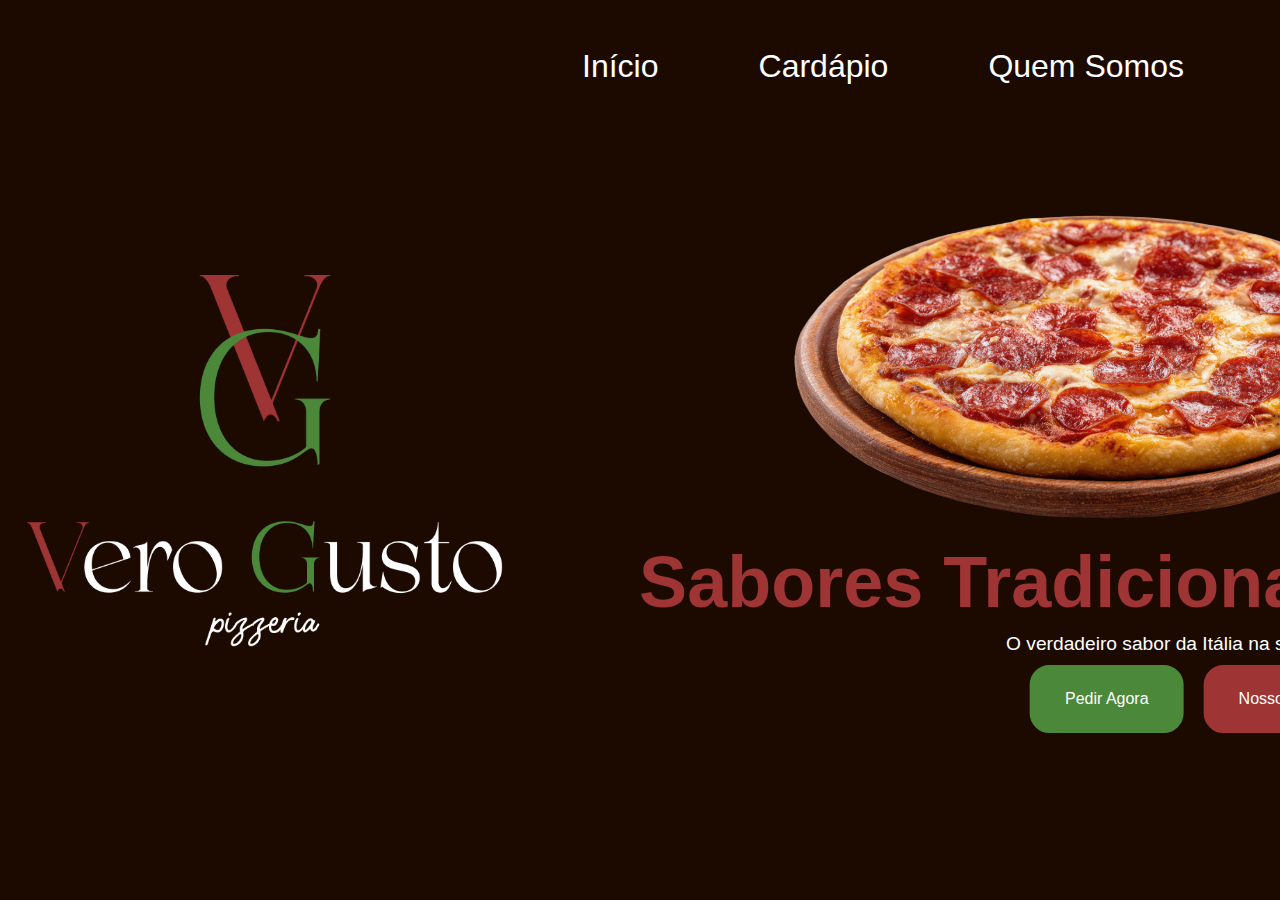
<file: assets/pages/index.html>
<!DOCTYPE html>
<html lang="pt-BR">
<head>
  <meta charset="UTF-8">
  <meta name="viewport" content="width=device-width, initial-scale=1.0">
  <link rel="stylesheet" href="../css/global.css">
  <link rel="stylesheet" href="../css/index.css">
  <link rel="shortcut icon" href="../img/vero-gusto_logo.png" type="image/x-icon">
  <title>Vero Gusto</title>
</head>
<body>
  <header>
    <ul>
      <a href="index.html">
        <li>Início</li>
      </a>
      <a href="cardapio.html">
        <li>Cardápio</li>
      </a>
      <a href="quem-somos.html">
        <li>Quem Somos</li>
      </a>
    </ul>
  </header>

  <main>
      <img class="logo" src="../img/vero-gusto_logo.png" alt="logo do restaurante">
      <div class="hero">
        <img class="pizza" src="../img/pizza_imagem.png" alt="Imagem de pizza">
        <h1>Sabores Tradicionais</h1>
        <p>O verdadeiro sabor da Itália na sua mesa!</p>
        <div class="buttons">
          <button class="btn btn1">Pedir Agora</button>
          <a href="cardapio.html"><button class="btn btn2">Nosso Menu</button></a>
        </div>
      </div>
  </main>
</body>
</html>
</file>
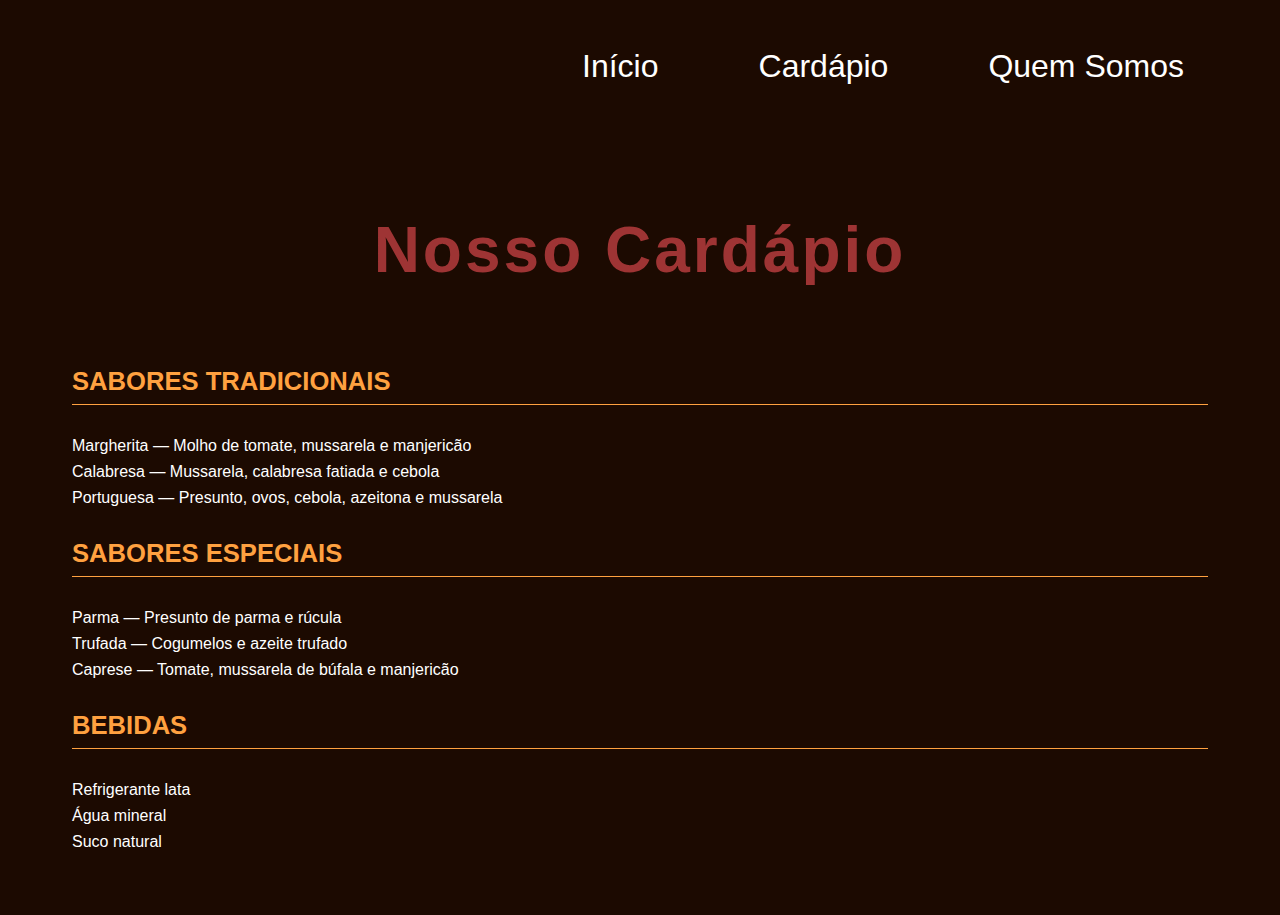
<file: assets/pages/cardapio.html>
<!DOCTYPE html>
<html lang="pt-BR">
<head>
  <meta charset="UTF-8">
  <meta name="viewport" content="width=device-width, initial-scale=1.0">
  <title>Vero Gusto</title>
  <link rel="stylesheet" href="../css/global.css">
  <link rel="stylesheet" href="../css/cardapio.css">
  <link rel="shortcut icon" href="../img/vero-gusto_logo.png" type="image/x-icon">
</head>
<body>
    <header>
    <ul>
      <a href="index.html">
        <li>Início</li>
      </a>
      <a href="cardapio.html">
        <li>Cardápio</li>
      </a>
      <a href="quem-somos.html">
        <li>Quem Somos</li>
      </a>
    </ul>
  </header>

  <main>
    <h1>Nosso Cardápio</h1>
        <section>
      <h2>SABORES TRADICIONAIS</h2>

      <p>Margherita — Molho de tomate, mussarela e manjericão</p>
      <p>Calabresa — Mussarela, calabresa fatiada e cebola</p>
      <p>Portuguesa — Presunto, ovos, cebola, azeitona e mussarela</p>
    </section>

    <section>
      <h2>SABORES ESPECIAIS</h2>

      <p>Parma — Presunto de parma e rúcula</p>
      <p>Trufada — Cogumelos e azeite trufado</p>
      <p>Caprese — Tomate, mussarela de búfala e manjericão</p>
    </section>

        <section>
      <h2>BEBIDAS</h2>

      <p>Refrigerante lata</p>
      <p>Água mineral</p>
      <p>Suco natural</p>
    </section>

  </main>
</body>
</html>
</file>
<file: assets/css/global.css>
@import url('https://fonts.cdnfonts.com/css/varuna');
@import url('https://fonts.cdnfonts.com/css/pp-pangaia');

* {
  margin: 0;
  padding: 0;
  box-sizing: border-box;
}

:root {
  --primary-color: #1c0a01;
  --red-color: #9E3434;
  --green-color: #4C883A;
  --varuna: 'VARUNA', sans-serif;
  --pangaia: 'PP Pangaia', sans-serif;
}

body {
  background-color: var(--primary-color);
}

ul{
  display: flex;
  gap: 100px;
  padding-top: 3rem;
  padding-right: 6rem;
  justify-content: end;
}

a {
  text-decoration: none;
}

li {
  font-family: var(--pangaia);
  font-size: xx-large;
  list-style: none;
  text-decoration: none;
  color: white;
  transition: 0.3s ease;
}

li:hover {
  cursor: pointer;
  text-decoration: underline;
  color: var(--green-color);
  transition: 0.3s ease;
  transform: translateY(-5px);
}

@media screen and (max-width: 1024px) {
  ul {
    justify-content: center;
    padding-right: 0;
    gap: 50px;
  }
}

@media screen and (max-width: 600px) {
  ul {
    flex-direction: column;
    align-items: center;
    gap: 1.5rem;
    padding-top: 2rem;
  }

  li {
    font-size: 1.5rem;
  }
}
</file>
<file: assets/css/index.css>
* {
    margin: 0;
    padding: 0;
    box-sizing: border-box;
}

:root {
    --primary-color: #1c0a01;
    --red-color: #9E3434;
    --green-color: #4C883A;
    --varuna: 'VARUNA', sans-serif;
    --pangaia: 'PP Pangaia', sans-serif;
}

body {
    overflow-x: hidden;
}

main {
    display: flex;
    justify-content: space-evenly;
    align-items: center;
    min-height: 80vh;
    padding-top: 2rem;
}

.logo {
    width: 30rem;
}

.pizza {
    width: 40rem;
    height: 20rem;
    transform: translateX(40%) translateY(5%); 
    margin-bottom: 2rem;
}

.hero {
    font-family: var(--varuna);
    color: white;
    display: flex;
    flex-direction: column;

}

.hero > h1 {
    color: var(--red-color);
    font-size: 4.5rem;
    padding-bottom: 10px;
    text-align: end;
}

.hero > p {
    padding-bottom: 10px;
    font-size: 1.2rem;
    text-align: end;
}

h1, p, .buttons {
    transform: translateX(15%);
}

.buttons {
    display: flex;
    gap: 20px;
    justify-content: end;
}

.btn {
    padding: 20px 30px;
    border: none;
    border-radius: 20px;
    cursor: pointer;
    font-family: var(--varuna);
    font-size: medium;
    transition: 0.3s ease
}

.btn1 {
    background-color: var(--green-color);
    color: white;
    border: var(--green-color) solid 5px;
    transition: 0.3s ease;
}

.btn1:hover {
    background-color: white;
    border: var(--green-color) solid 5px;
    color: var(--green-color);
    transform: scale(1.05);
    transition: 0.3s ease;
}

.btn2 {
    background-color: var(--red-color);
    color: white;
    border: var(--red-color) solid 5px;
    transition: 0.3s ease;
}

.btn2:hover {
    background-color: white;
    border: var(--red-color) solid 5px;
    color: var(--red-color);
    transform: scale(1.05);
    transition: 0.3s ease;
}

@media screen and (max-width: 1024px) {
    main {
        flex-direction: column;
        justify-content: center;
        text-align: center;
        padding-top: 2rem;
    }

    .logo {
        width: 20rem;
        margin-bottom: 2rem;
    }

    .hero {
        align-items: center;
        width: 100%;
    }

    .pizza {
        width: 80%;
        height: auto;
        transform: none;
        margin-bottom: 2rem;
    }

    .hero > h1 {
        font-size: 3.5rem;
        text-align: center;
    }
    
    .buttons {
        justify-content: center;
    }
}

@media screen and (max-width: 600px) {
    .logo {
        width: 15rem;
    }

    .hero > h1 {
        font-size: 2.5rem;
    }

    .hero > p {
        padding: 0 1rem;
    }

    .buttons {
        flex-direction: column;
        width: 100%;
        padding: 0 2rem;
    }

    .btn {
        width: 100%;
        justify-content: center;
    }
}
</file>
<file: assets/css/cardapio.css>
:root {
  --primary-color: #1c0a01;
  --red-color: #9E3434;
  --green-color: #4C883A;
  --varuna: 'VARUNA', sans-serif;
  --pangaia: 'PP Pangaia', sans-serif;
}

h1 {
    font-family: var(--varuna);
    font-size: 4rem;
    text-align: center;
    margin: 4rem 0 5rem 0;
    color: #9E3434;
    letter-spacing: 3px;
}

section {
    display: flex;
    flex-direction: column;
    gap: 0.5rem;
    margin-top: 2rem;
}

main {
    max-width: 1200px;
    margin: 0 auto;
    padding: 4rem 2rem;
}

h2 {
    font-family: var(--pangaia);
    font-size: 1.6rem;
    color: #FFA140;
    margin-bottom: 1.5rem;
    text-transform: uppercase;
    border-bottom: 1px solid #FFA140;
    padding-bottom: 0.5rem;
}

section p {
    font-family: var(--pangaia);
    font-size: 1rem;
    color: white;
    text-align: justify;
}

section p strong {
    color: #FFA140;
}


section p:hover {
    color: #FFA140;
    transition: 0.3s ease;
}

main-img {
    width: 400px;
    height: 600px;
}


@media screen and (max-width: 1024px) {
    main {
        padding: 2rem 1.5rem;
    }

    h1 {
        font-size: 3rem;
        margin: 3rem 0;
    }
}

@media screen and (max-width: 600px) {
    h1 {
        font-size: 2.5rem;
        margin: 2rem 0 3rem 0;
    }

    h2 {
        font-size: 1.4rem;
    }

    section p {
        font-size: 1rem;
        text-align: left;
    }
}
</file>
